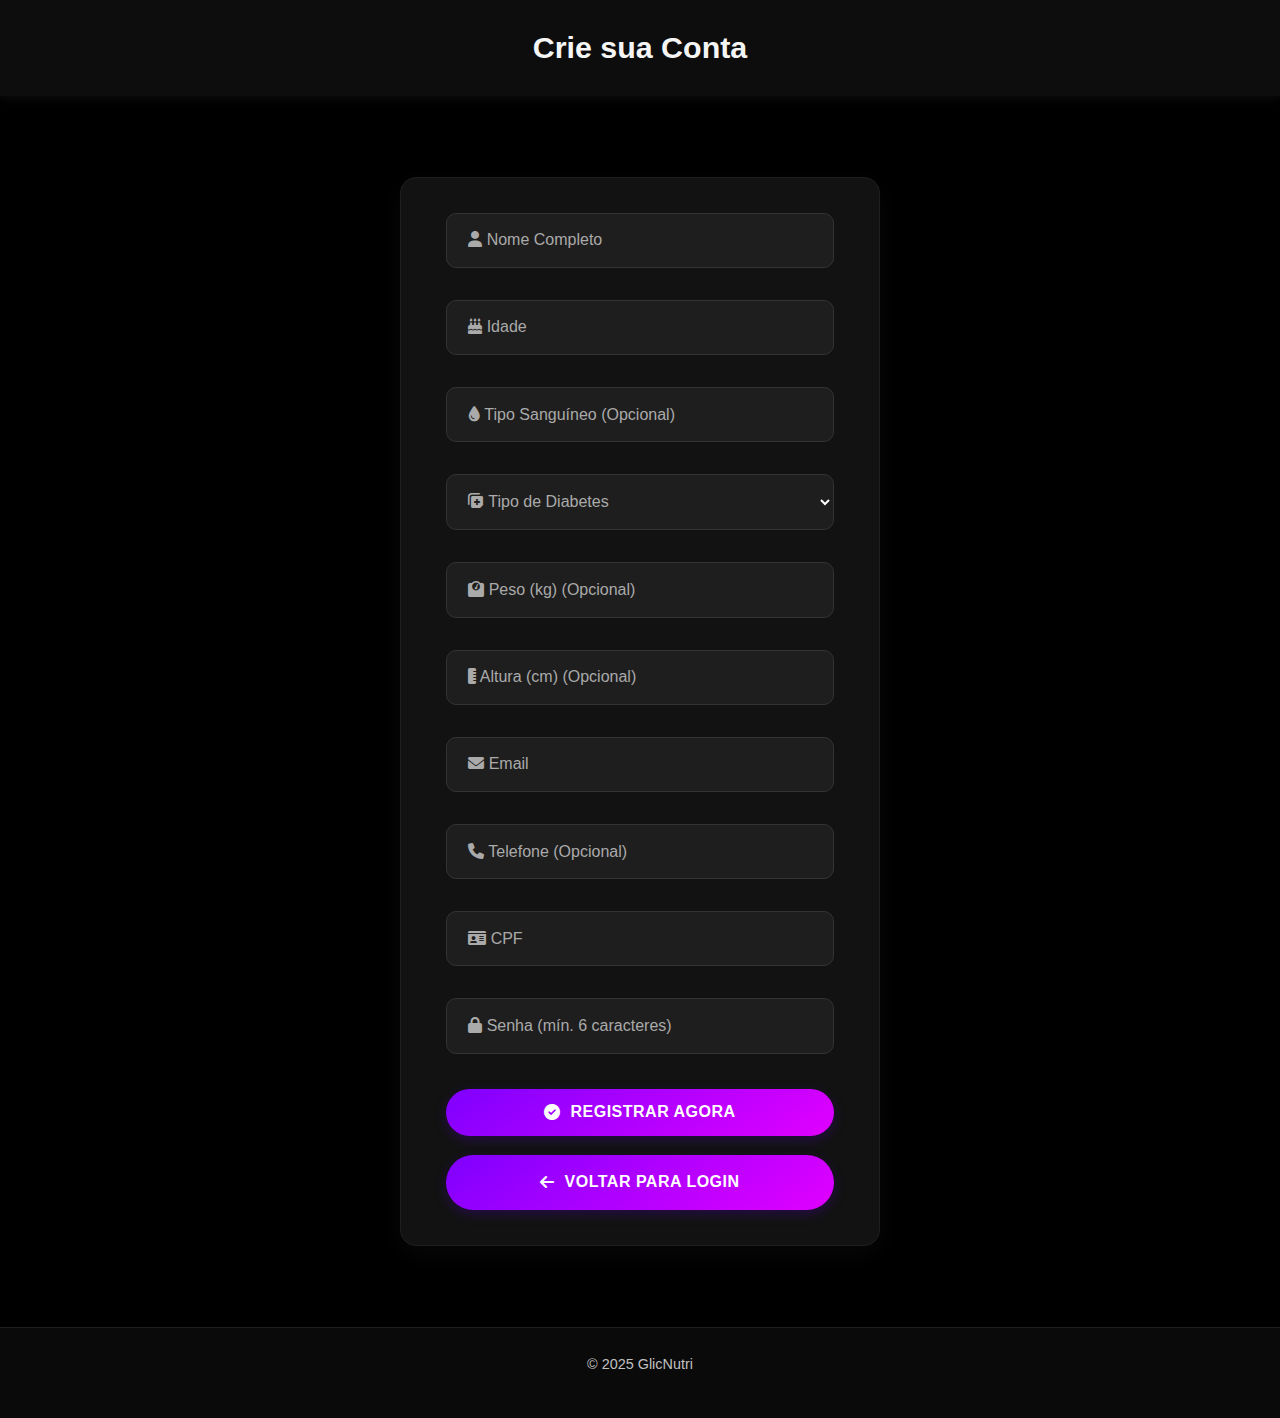
<file: index.html>
<!DOCTYPE html>
<html lang="pt-br">
<head>
  <meta charset="UTF-8" />
  <meta name="viewport" content="width=device-width, initial-scale=1.0" />
  <title>Cadastro - GlicNutri</title>
  <link rel="stylesheet" href="style.css" /> <link rel="icon" href="GlicNutri2.png" type="image/png" />
  <link rel="stylesheet" href="https://cdnjs.cloudflare.com/ajax/libs/font-awesome/6.0.0-beta3/css/all.min.css">
</head>
<body>
  <header class="simple-header">
    <h1>Crie sua Conta</h1>
  </header>

  <main>
    <form class="form-container" onsubmit="salvarCadastro(event)">
      <div class="form-field">
        <input type="text" id="nome" placeholder=" " required>
        <label for="nome"><i class="fas fa-user"></i> Nome Completo</label>
      </div>

      <div class="form-field">
        <input type="number" id="idade" placeholder=" " required min="1">
        <label for="idade"><i class="fas fa-birthday-cake"></i> Idade</label>
      </div>

      <div class="form-field">
        <input type="text" id="sangue" placeholder=" "> <label for="sangue"><i class="fas fa-tint"></i> Tipo Sanguíneo (Opcional)</label>
      </div>

      <div class="form-field">
         <select id="diabete" required>
            <option value="" disabled selected>Selecione o tipo</option>
            <option value="Tipo 1">Tipo 1</option>
            <option value="Tipo 2">Tipo 2</option>
            <option value="Gestacional">Gestacional</option>
            <option value="LADA">LADA</option>
            <option value="MODY">MODY</option>
            <option value="Não tenho">Não tenho / Outro</option>
        </select>
        <label for="diabete"><i class="fas fa-notes-medical"></i> Tipo de Diabetes</label>
      </div>

      <div class="form-field">
        <input type="number" id="peso" placeholder=" " step="0.1" min="1">
        <label for="peso"><i class="fas fa-weight"></i> Peso (kg) (Opcional)</label>
      </div>

      <div class="form-field">
        <input type="number" id="altura" placeholder=" " min="1">
        <label for="altura"><i class="fas fa-ruler-vertical"></i> Altura (cm) (Opcional)</label>
      </div>

      <div class="form-field">
        <input type="email" id="email" placeholder=" " required>
        <label for="email"><i class="fas fa-envelope"></i> Email</label>
      </div>

      <div class="form-field">
        <input type="tel" id="telefone" placeholder=" ">
        <label for="telefone"><i class="fas fa-phone"></i> Telefone (Opcional)</label>
      </div>

      <div class="form-field">
        <input type="text" id="cpf" placeholder=" " required> <label for="cpf"><i class="fas fa-id-card"></i> CPF</label>
      </div>

      <div class="form-field">
        <input type="password" id="senha" placeholder=" " required minlength="6">
        <label for="senha"><i class="fas fa-lock"></i> Senha (mín. 6 caracteres)</label>
      </div>

      <div class="form-buttons">
        <button type="submit"><i class="fas fa-check-circle"></i> Registrar agora</button>
        <a href="login.html" class="button-link btn-secondary"><i class="fas fa-arrow-left"></i> Voltar para Login</a>
      </div>
    </form>
  </main>

  <footer>
    <p>&copy; 2025 GlicNutri</p>
  </footer>

  <script>
    function salvarCadastro(e) {
      e.preventDefault();

      // Validação básica (poderia ser mais robusta)
      const nome = document.getElementById("nome").value;
      const email = document.getElementById("email").value;
      const cpf = document.getElementById("cpf").value;
      const senha = document.getElementById("senha").value;

      if (!nome || !email || !cpf || !senha) {
          alert("Por favor, preencha todos os campos obrigatórios.");
          return;
      }
      if (senha.length < 6) {
          alert("A senha deve ter no mínimo 6 caracteres.");
          return;
      }


      const usuario = {
        nome: nome,
        idade: document.getElementById("idade").value,
        sangue: document.getElementById("sangue").value,
        diabete: document.getElementById("diabete").value,
        peso: document.getElementById("peso").value,
        altura: document.getElementById("altura").value,
        email: email,
        telefone: document.getElementById("telefone").value,
        cpf: cpf, // Idealmente, CPFs devem ser armazenados com hash ou criptografados
        senha: senha, // NUNCA armazene senhas em texto plano. Use hashing (ex: bcrypt) no backend.
                      // Para localStorage, isso é apenas um exemplo e NÃO é seguro para produção.
      };

      // AVISO DE SEGURANÇA: localStorage NÃO é seguro para dados sensíveis como senhas.
      // Isto é apenas para fins de demonstração do front-end.
      // Em uma aplicação real, os dados seriam enviados para um backend seguro via HTTPS.
      localStorage.setItem("usuarioGlicNutri", JSON.stringify(usuario));
      alert("Cadastro realizado com sucesso! Você será redirecionado para o login.");
      window.location.href = "login.html";
    }
  </script>
</body>
</html>
</file>
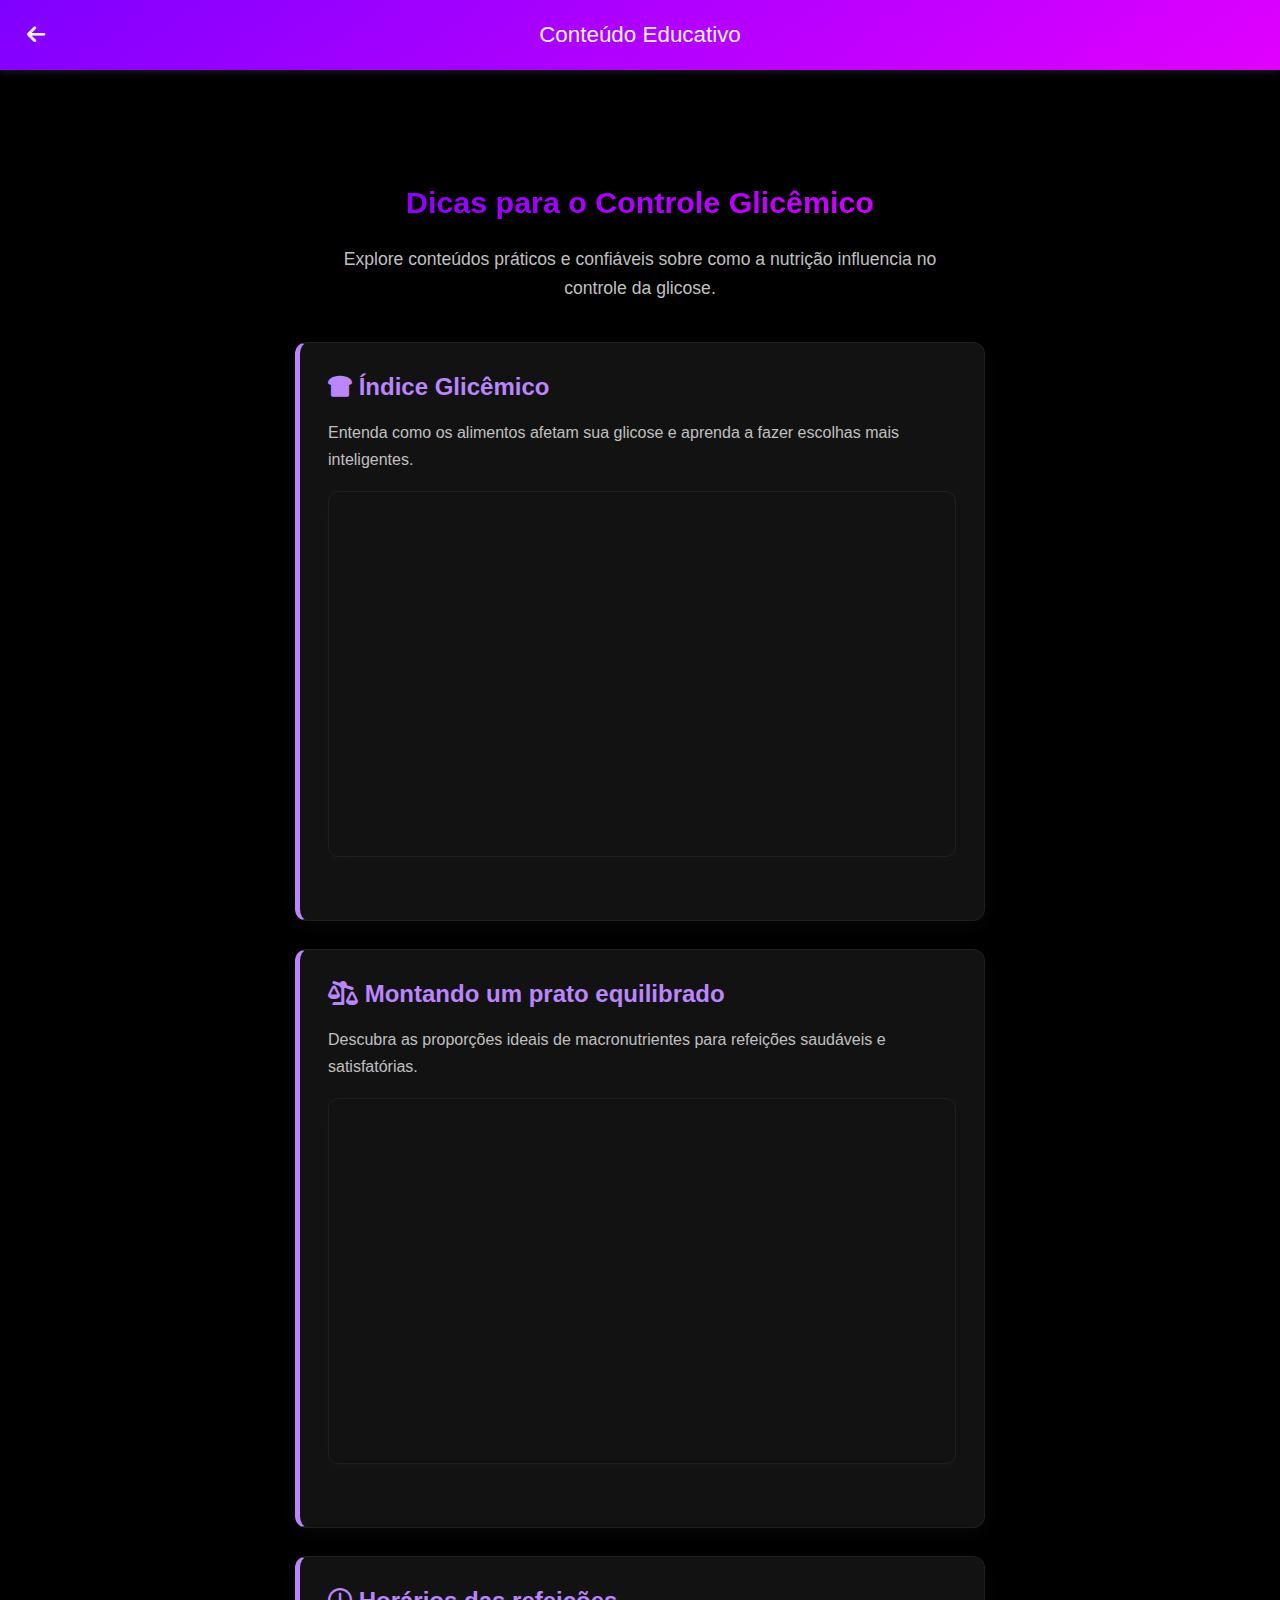
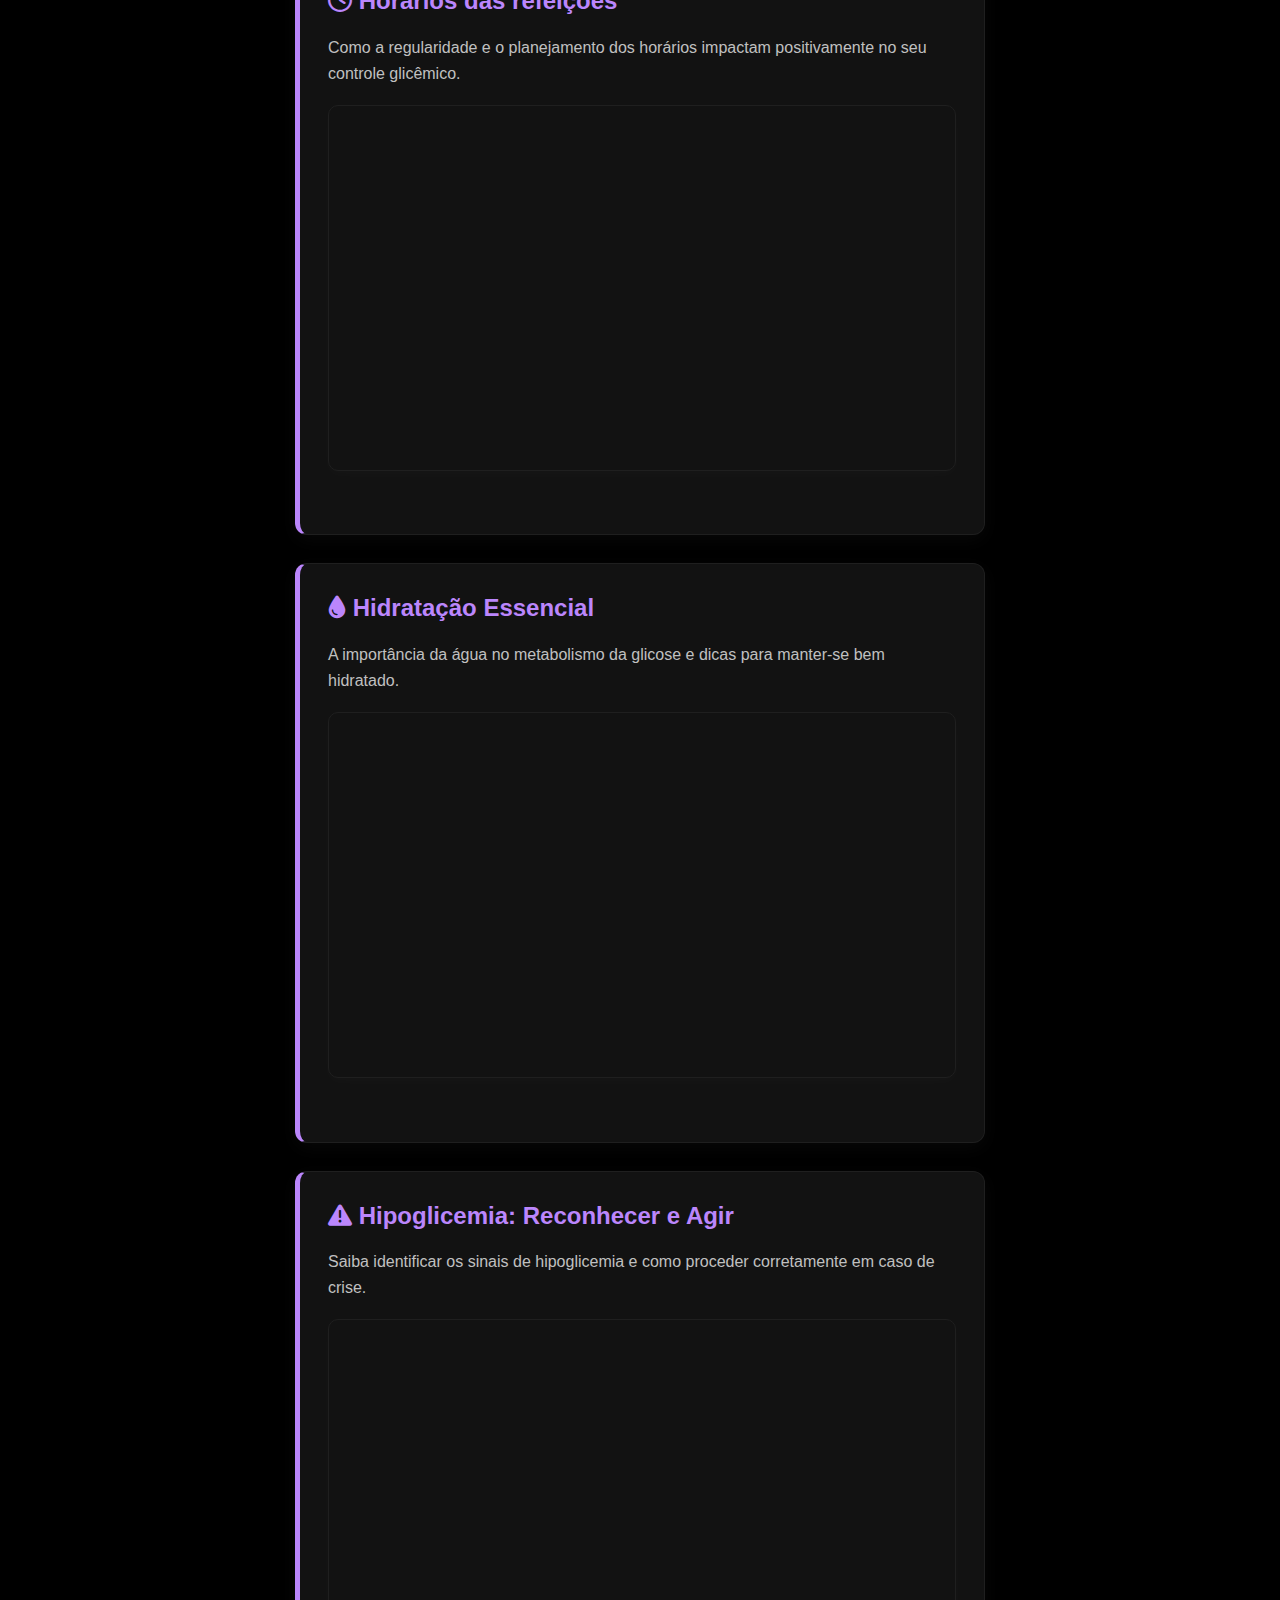
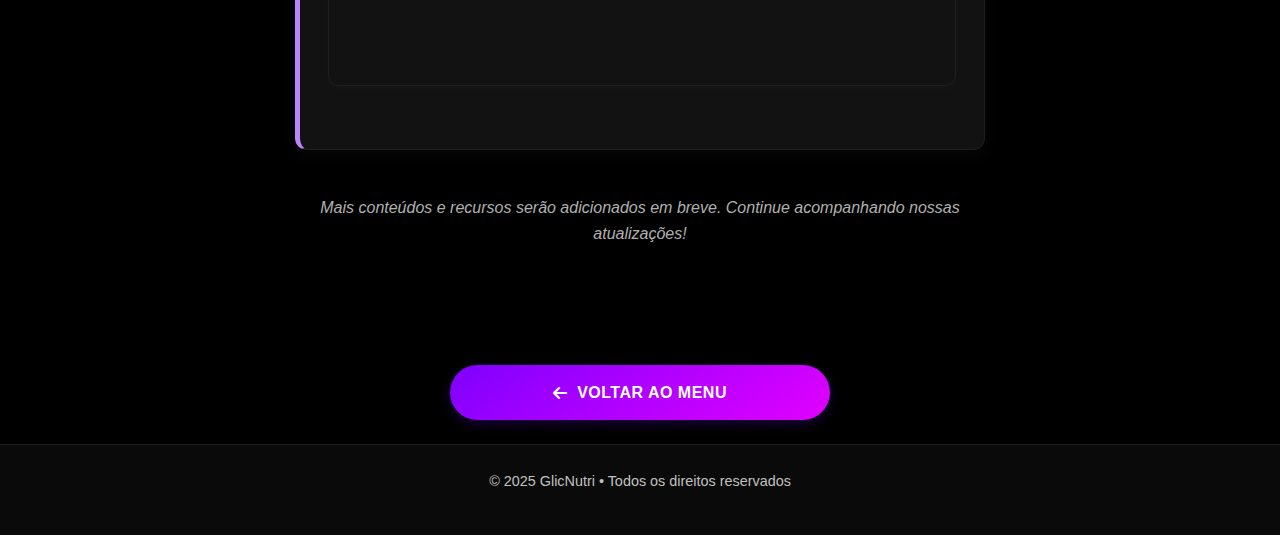
<file: ConteudoEducativo.html>
<!DOCTYPE html>
<html lang="pt-br">
<head>
  <meta charset="UTF-8" />
  <meta name="viewport" content="width=device-width, initial-scale=1.0" />
  <title>Conteúdo Educativo • GlicNutri</title>
  <link rel="stylesheet" href="style.css" /> <link rel="icon" href="GlicNutri2.png" type="image/png" />
  <link rel="stylesheet" href="https://cdnjs.cloudflare.com/ajax/libs/font-awesome/6.0.0-beta3/css/all.min.css">
</head>
<body>
  <header class="header-voltar">
    <a href="glicnutri.html" class="btn-voltar-header" title="Voltar">
      <i class="fas fa-arrow-left"></i>
    </a>
    <h1 class="header-title">Conteúdo Educativo</h1>
  </header>
   
  <main>
   <div class="educativo-videos">
    <section class="educativo-container">
      <div class="welcome-section"><h2>Dicas para o Controle Glicêmico</h2></div>
      <p class="educativo-intro">Explore conteúdos práticos e confiáveis sobre como a nutrição influencia no controle da glicose.</p>

      <div class="educativo-card card"> <h3><i class="fas fa-bread-slice"></i> Índice Glicêmico</h3>
        <p>Entenda como os alimentos afetam sua glicose e aprenda a fazer escolhas mais inteligentes.</p>
		<div class="video-box">
      <iframe src="https://www.youtube.com/embed/n5fMvA3LpOk" allowfullscreen></iframe>
    </div>
      </div>

      <div class="educativo-card card">
        <h3><i class="fas fa-balance-scale-right"></i> Montando um prato equilibrado</h3>
        <p>Descubra as proporções ideais de macronutrientes para refeições saudáveis e satisfatórias.</p>
		<div class="video-box">
      
      <iframe src="https://www.youtube.com/embed/O9xXq6tddms" allowfullscreen></iframe>
    </div>
      </div>

      <div class="educativo-card card">
        <h3><i class="far fa-clock"></i> Horários das refeições</h3>
        <p>Como a regularidade e o planejamento dos horários impactam positivamente no seu controle glicêmico.</p>
		
    <div class="video-box">
     
      <iframe src="https://www.youtube.com/embed/cKiII821owk" allowfullscreen></iframe>
    </div>

      </div>

      <div class="educativo-card card">
        <h3><i class="fas fa-tint"></i> Hidratação Essencial</h3>
        <p>A importância da água no metabolismo da glicose e dicas para manter-se bem hidratado.</p>
		 <div class="video-box">

      <iframe src="https://www.youtube.com/embed/zvpJk4PYRZU" allowfullscreen></iframe>
    </div>

      </div>

      <div class="educativo-card card">
        <h3><i class="fas fa-exclamation-triangle"></i> Hipoglicemia: Reconhecer e Agir</h3>
        <p>Saiba identificar os sinais de hipoglicemia e como proceder corretamente em caso de crise.</p>
		<div class="video-box">

      <iframe src="https://www.youtube.com/embed/CjEMN2v6DTM" allowfullscreen></iframe>
    </div>
      </div>

      <p class="educativo-mais">Mais conteúdos e recursos serão adicionados em breve. Continue acompanhando nossas atualizações!</p>
 
    
  </div>
    </section>
  </main>

  <div class="nav-buttons-vertical">
    <a href="glicnutri.html" class="button-link"><i class="fas fa-arrow-left"></i> Voltar ao Menu</a>
  </div>

  <footer>
     <p>&copy; 2025 GlicNutri • Todos os direitos reservados</p>
  </footer>
</body>
</html>
</file>
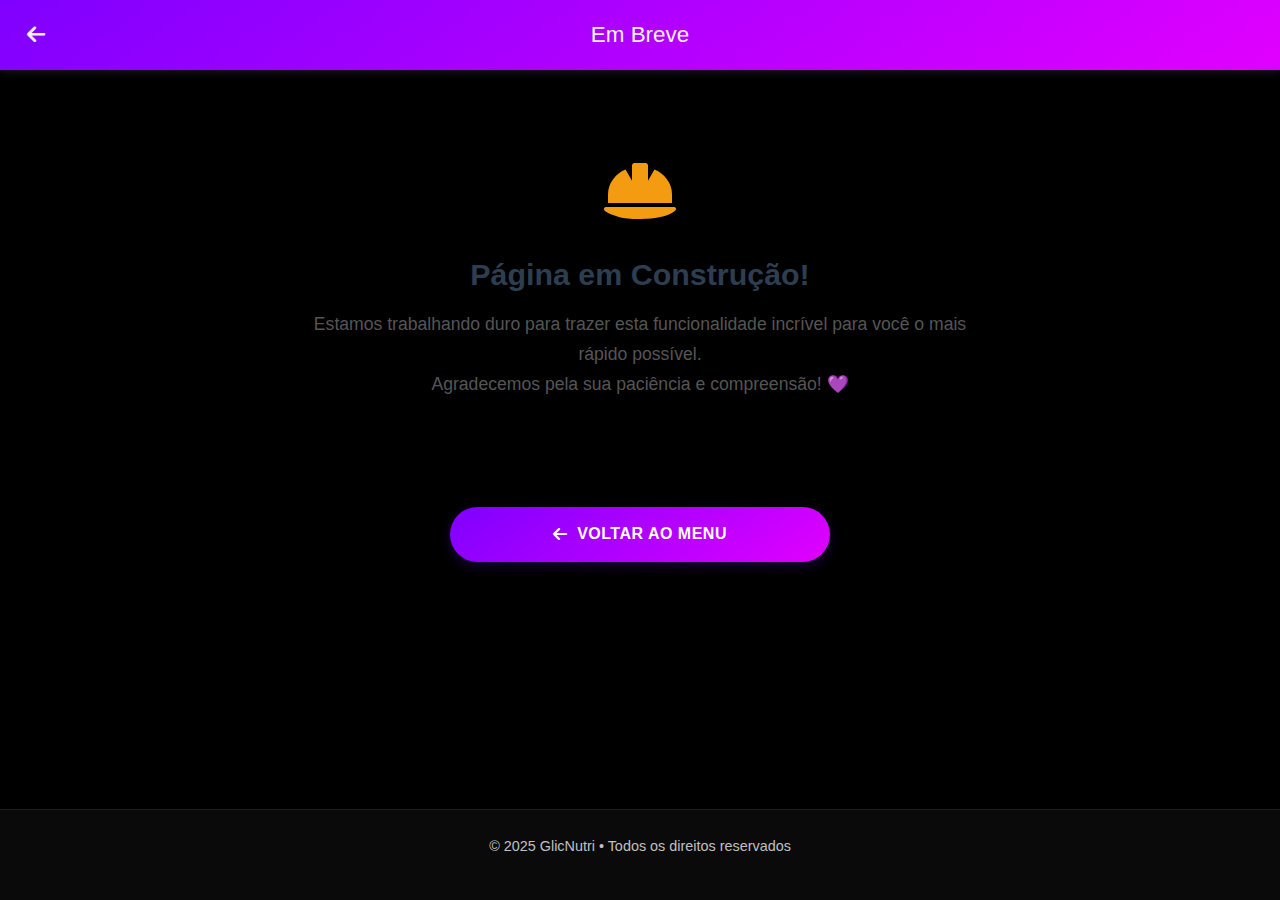
<file: Libre.html>
<!DOCTYPE html>
<html lang="pt-br">
<head>
  <meta charset="UTF-8" />
  <meta name="viewport" content="width=device-width, initial-scale=1.0" />
  <title>Em Construção - GlicNutri</title>
  <link rel="icon" href="GlicNutri2.png" type="image/png" />
  <link rel="stylesheet" href="style.css" /> <link rel="stylesheet" href="https://cdnjs.cloudflare.com/ajax/libs/font-awesome/6.0.0-beta3/css/all.min.css">
  <style>
    /* Estilos específicos para esta página, se houver muito poucos */
    .construction-container {
        text-align: center;
        padding: 3em 1em;
    }
    .construction-container i {
        font-size: 4rem;
        color: #f39c12; /* Laranja para "em construção" */
        margin-bottom: 0.5em;
    }
    .construction-container h2 {
        color: #2c3e50;
        margin-bottom: 0.5em;
    }
    .construction-container p {
        font-size: 1.1rem;
        color: #555;
        line-height: 1.7;
    }
  </style>
</head>
<body>
  <header class="header-voltar">
    <a href="glicnutri.html" class="btn-voltar-header" title="Voltar">
      <i class="fas fa-arrow-left"></i>
    </a>
    <h1 class="header-title">Em Breve</h1>
  </header>

  <main>
    <div class="construction-container">
        <i class="fas fa-hard-hat"></i>
        <h2>Página em Construção!</h2>
        <p>
        Estamos trabalhando duro para trazer esta funcionalidade incrível para você o mais rápido possível.<br />
        Agradecemos pela sua paciência e compreensão! 💜
        </p>
    </div>

    <div class="nav-buttons-vertical">
      <a href="glicnutri.html" class="button-link"><i class="fas fa-arrow-left"></i> Voltar ao Menu</a>
    </div>
  </main>

  <footer>
     <p>&copy; 2025 GlicNutri • Todos os direitos reservados</p>
  </footer>
</body>
</html>
</file>
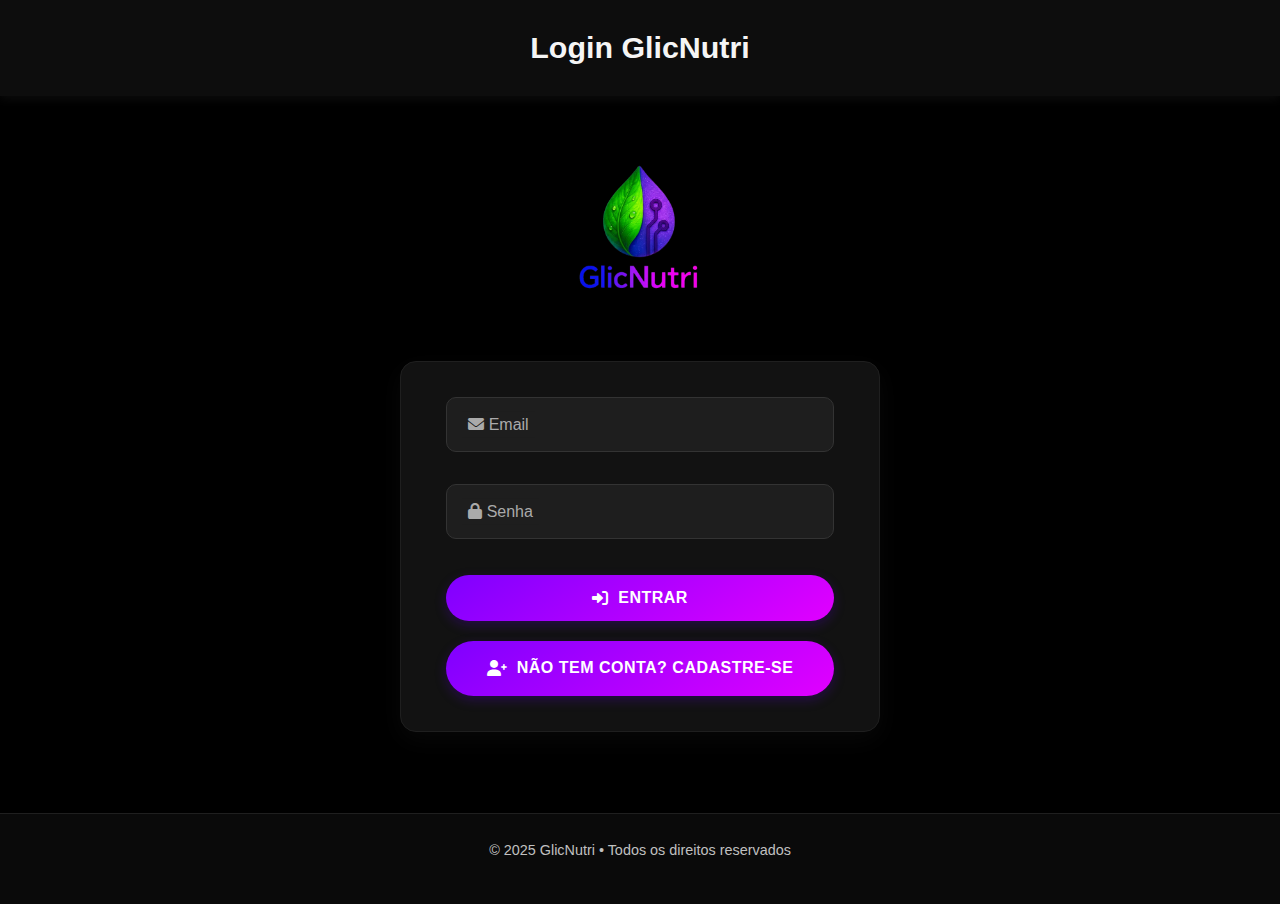
<file: login.html>
<!DOCTYPE html>
<html lang="pt-br">
<head>
  <meta charset="UTF-8" />
  <meta name="viewport" content="width=device-width, initial-scale=1.0" />
  <link rel="icon" href="GlicNutri2.png" type="image/png" />
  <title>Login - GlicNutri</title>
  <link rel="stylesheet" href="style.css" /> <link rel="stylesheet" href="https://cdnjs.cloudflare.com/ajax/libs/font-awesome/6.0.0-beta3/css/all.min.css">
</head>
<body>
  <header class="simple-header">
    <h1>Login GlicNutri</h1>
  </header>

  <main>
    <div class="logo-container" style="margin-top:1em; margin-bottom: 0.5em;">
        <img src="GlicNutri2.png" alt="Logo GlicNutri" class="logo" />
    </div>
    <form class="form-container" onsubmit="fazerLogin(event)">
        <div class="form-field">
            <input type="email" id="email" placeholder=" " required>
            <label for="email"><i class="fas fa-envelope"></i> Email</label>
        </div>

        <div class="form-field">
            <input type="password" id="senha" placeholder=" " required>
            <label for="senha"><i class="fas fa-lock"></i> Senha</label>
        </div>

        <div class="form-buttons">
            <button type="submit"><i class="fas fa-sign-in-alt"></i> Entrar</button>
            <a href="cadastro.html" class="button-link btn-secondary"><i class="fas fa-user-plus"></i> Não tem conta? Cadastre-se</a>
        </div>
    </form>
  </main>

  <footer>
    <p>&copy; 2025 GlicNutri • Todos os direitos reservados</p>
  </footer>

  <script>
    function fazerLogin(e) {
      e.preventDefault();
      const email = document.getElementById("email").value;
      const senha = document.getElementById("senha").value;
      const usuario = JSON.parse(localStorage.getItem("usuarioGlicNutri"));

      if (usuario && usuario.email === email && usuario.senha === senha) {
        sessionStorage.setItem("usuarioLogado", "true");
        // Opcional: Salvar nome do usuário para personalizar a tela principal
        sessionStorage.setItem("nomeUsuarioLogado", usuario.nome);
        window.location.href = "glicnutri.html";
      } else {
        alert("Email ou senha inválidos.");
      }
    }
  </script>
</body>
</html>
</file>
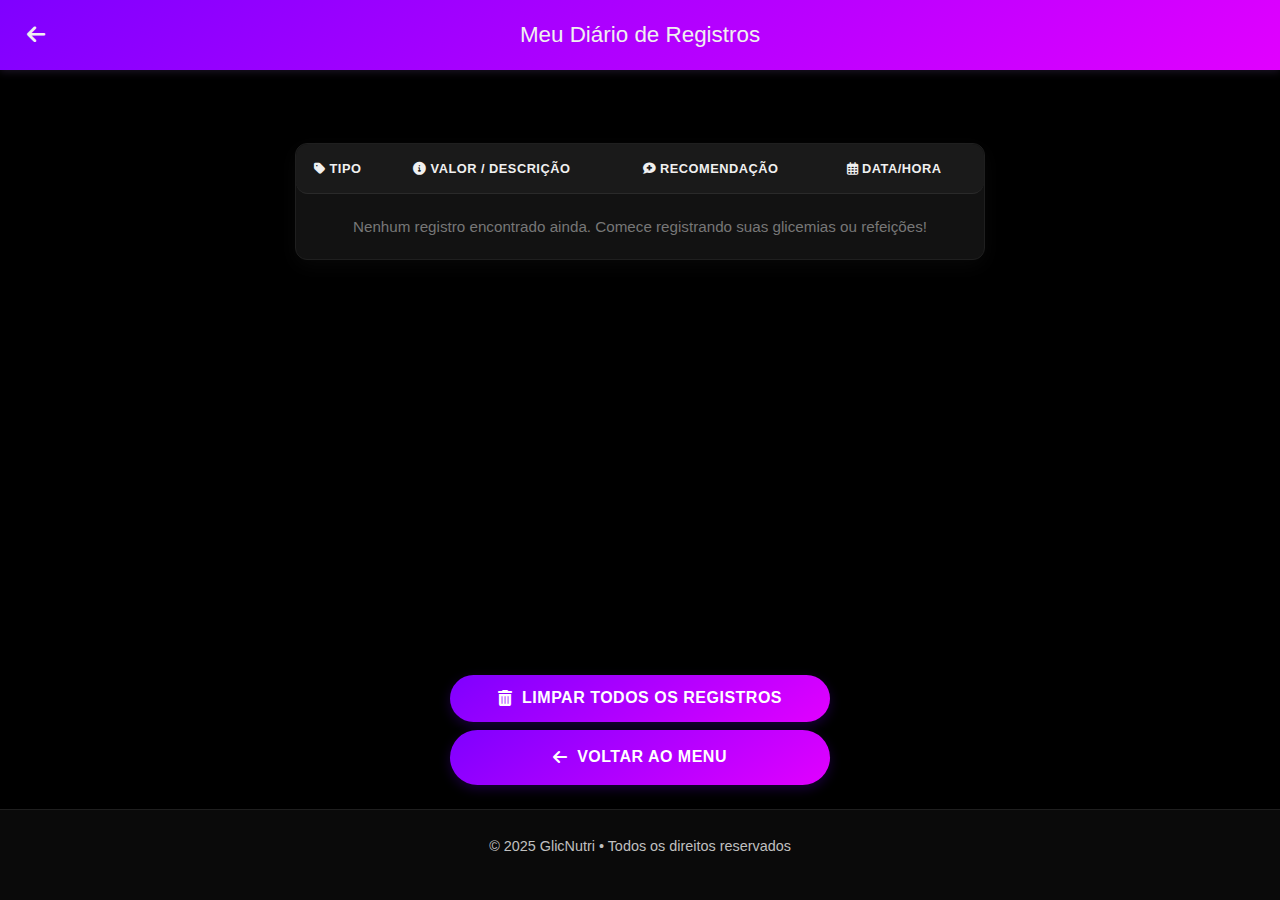
<file: MeuDiario.html>
<!DOCTYPE html>
<html lang="pt-br">
<head>
  <meta charset="UTF-8" />
  <meta name="viewport" content="width=device-width, initial-scale=1.0" />
  <title>Meu Diário - GlicNutri</title>
  <link rel="stylesheet" href="style.css"> <link rel="icon" href="GlicNutri2.png" type="image/png" />
  <link rel="stylesheet" href="https://cdnjs.cloudflare.com/ajax/libs/font-awesome/6.0.0-beta3/css/all.min.css">
  <script>
    // Dark mode toggle (se mantido)
    document.addEventListener("DOMContentLoaded", () => {
      const darkMode = localStorage.getItem("darkMode") === "true";
      document.body.classList.toggle("dark", darkMode);
    });
  </script>
</head>
<body>
  <header class="header-voltar">
    <a href="index.html" class="btn-voltar-header" title="Voltar">
      <i class="fas fa-arrow-left"></i>
    </a>
    <h1 class="header-title">Meu Diário de Registros</h1>
  </header>

  <main>
    <div class="table-container">
      <table id="tabelaDiario" class="modern-table">
        <thead>
          <tr>
            <th><i class="fas fa-tag"></i> Tipo</th>
            <th><i class="fas fa-info-circle"></i> Valor / Descrição</th>
            <th><i class="fas fa-comment-medical"></i> Recomendação</th>
            <th><i class="far fa-calendar-alt"></i> Data/Hora</th>
          </tr>
        </thead>
        <tbody>
          </tbody>
      </table>
    </div>
  </main>

  <div class="nav-buttons-vertical" style="gap: 0.5em;"> <button onclick="limparDados()" class="btn-secondary" style="background-color: #e74c3c;"><i class="fas fa-trash-alt"></i> Limpar Todos os Registros</button>
    <a href="index.html" class="button-link"><i class="fas fa-arrow-left"></i> Voltar ao Menu</a>
  </div>

  <footer>
     <p>&copy; 2025 GlicNutri • Todos os direitos reservados</p>
  </footer>

  <script>
    document.addEventListener("DOMContentLoaded", () => {
        const glicemias = JSON.parse(localStorage.getItem('glicemias')) || [];
        const refeicoes = JSON.parse(localStorage.getItem('refeicoes')) || [];

        const todosRegistros = [
        ...glicemias.map(item => ({
            tipo: `<span class="tag-glicemia">${item.tipo}</span>`, // Adicionando classes para estilo futuro
            valor: item.valor + ' mg/dL',
            recomendacao: item.recomendacao || '-', // Garantir que haja um valor
            data: new Date(item.data).toLocaleString('pt-BR', { day: '2-digit', month: '2-digit', year: 'numeric', hour: '2-digit', minute: '2-digit' })
        })),
        ...refeicoes.map(item => ({
            tipo: '<span class="tag-refeicao">Refeição</span>',
            valor: item.descricao,
            recomendacao: '-',
            data: new Date(item.data).toLocaleString('pt-BR', { day: '2-digit', month: '2-digit', year: 'numeric', hour: '2-digit', minute: '2-digit' })
        }))
        ];

        todosRegistros.sort((a, b) => new Date(b.dataOrig) - new Date(a.dataOrig) || new Date(converterDataParaISO(b.data)) - new Date(converterDataParaISO(a.data)) );
        // Necessário para ordenar corretamente datas no formato DD/MM/AAAA HH:MM:SS

        const tbody = document.querySelector('#tabelaDiario tbody');
        tbody.innerHTML = ''; // Limpar antes de adicionar

        if (todosRegistros.length === 0) {
            const tr = document.createElement('tr');
            tr.innerHTML = `<td colspan="4" style="text-align:center; padding: 20px; color: #777;">Nenhum registro encontrado ainda. Comece registrando suas glicemias ou refeições!</td>`;
            tbody.appendChild(tr);
        } else {
            todosRegistros.forEach(reg => {
                const tr = document.createElement('tr');
                tr.innerHTML = `
                    <td>${reg.tipo}</td>
                    <td>${reg.valor}</td>
                    <td>${reg.recomendacao}</td>
                    <td>${reg.data}</td>
                `;
                tbody.appendChild(tr);
            });
        }
    });

    function converterDataParaISO(dataStringPtBr) {
        // Converte "DD/MM/AAAA, HH:MM:SS" para "AAAA-MM-DDTHH:MM:SS" para ordenação
        const partes = dataStringPtBr.match(/(\d{2})\/(\d{2})\/(\d{4}), (\d{2}):(\d{2}):(\d{2})/);
        if (partes) {
            return `${partes[3]}-${partes[2]}-${partes[1]}T${partes[4]}:${partes[5]}:${partes[6]}`;
        }
        return dataStringPtBr; // Retorna original se o formato não corresponder
    }


    function limparDados() {
      if (confirm('ATENÇÃO!\nDeseja realmente apagar TODOS os seus registros do diário?\nEsta ação não poderá ser desfeita.')) {
        localStorage.removeItem('glicemias');
        localStorage.removeItem('refeicoes');
        // Força recarregamento para atualizar a tabela
        const tbody = document.querySelector('#tabelaDiario tbody');
        tbody.innerHTML = `<td colspan="4" style="text-align:center; padding: 20px; color: #777;">Registros limpos.</td>`;
        alert("Todos os registros foram apagados.");
        // Poderia recarregar a página: location.reload();
      }
    }
  </script>
</body>
</html>
</file>
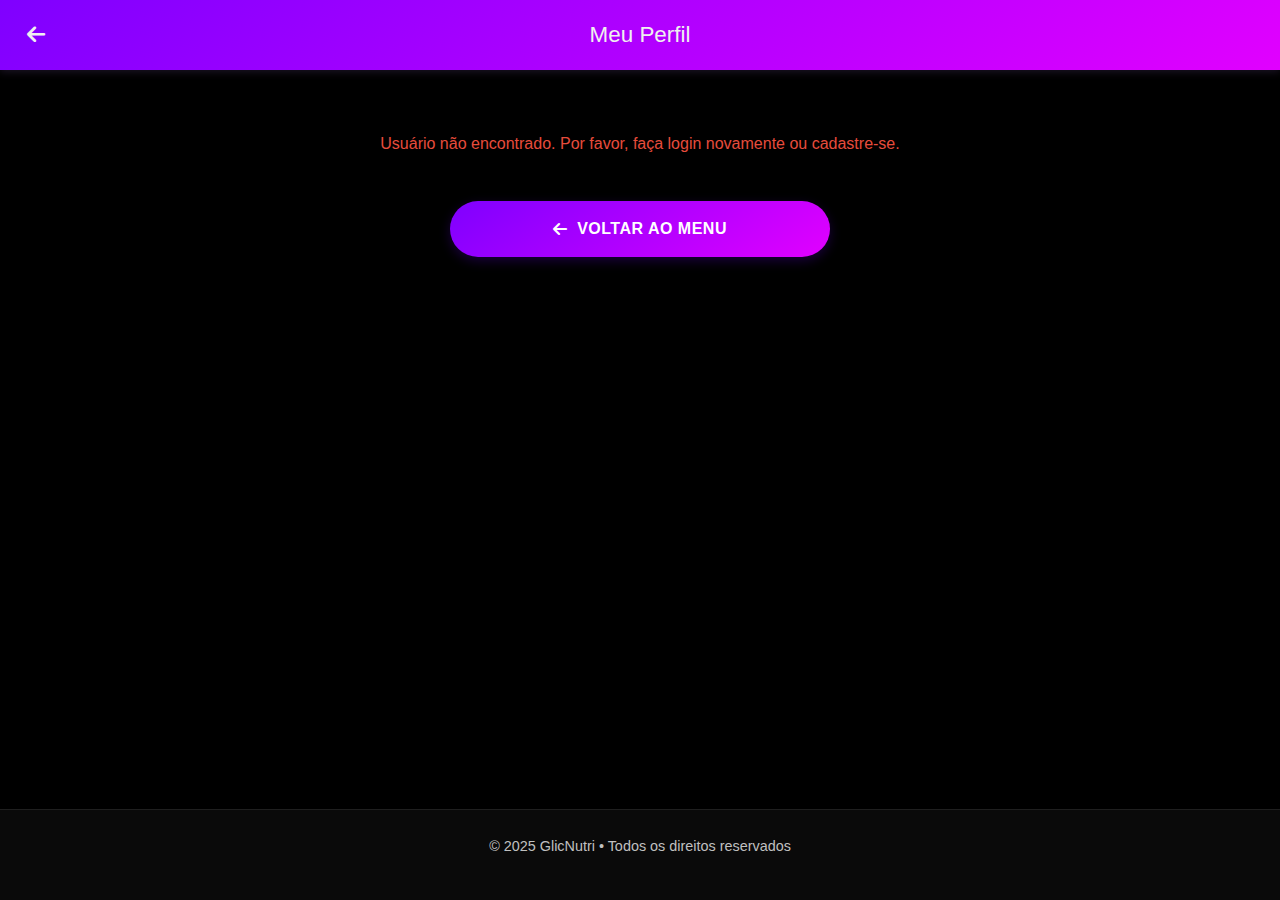
<file: MeuPerfil.html>
<!DOCTYPE html>
<html lang="pt-br">
<head>
  <meta charset="UTF-8" />
  <meta name="viewport" content="width=device-width, initial-scale=1.0" />
  <title>Meu Perfil - GlicNutri</title>
  <link rel="stylesheet" href="style.css" /> <link rel="icon" href="GlicNutri2.png" type="image/png" />
  <link rel="stylesheet" href="https://cdnjs.cloudflare.com/ajax/libs/font-awesome/6.0.0-beta3/css/all.min.css">
  
  <script>
    // Dark mode toggle (se mantido)
    document.addEventListener("DOMContentLoaded", () => {
      const darkMode = localStorage.getItem("darkMode") === "true";
      document.body.classList.toggle("dark", darkMode);

      const usuario = JSON.parse(localStorage.getItem("usuarioGlicNutri"));
      const container = document.getElementById("perfil-data-container"); // Mudado o ID do container

      if (!container) return; // Se o container não existir, não faz nada

      if (!usuario) {
        container.innerHTML = "<p style='text-align:center; color: #e74c3c; padding: 20px;'>Usuário não encontrado. Por favor, faça login novamente ou cadastre-se.</p>";
        return;
      }

      // Usar as classes CSS globais para o perfil
      container.innerHTML = `
        <div class="perfil-container-card"> <div class="perfil-header">
            <div class="perfil-inicial">${usuario.nome ? usuario.nome.charAt(0).toUpperCase() : '?'}</div>
            <h2>${usuario.nome || 'Usuário'}</h2>
            </div>
            <div class="perfil-dados">
            ${usuario.idade ? `<div class="perfil-item"><span><i class="fas fa-birthday-cake"></i> Idade:</span> <span>${usuario.idade} anos</span></div>` : ''}
            ${usuario.sangue ? `<div class="perfil-item"><span><i class="fas fa-tint"></i> Tipo Sanguíneo:</span> <span>${usuario.sangue}</span></div>` : ''}
            ${usuario.diabete ? `<div class="perfil-item"><span><i class="fas fa-notes-medical"></i> Tipo de Diabetes:</span> <span>${usuario.diabete}</span></div>` : ''}
            ${usuario.peso ? `<div class="perfil-item"><span><i class="fas fa-weight"></i> Peso:</span> <span>${usuario.peso} kg</span></div>` : ''}
            ${usuario.altura ? `<div class="perfil-item"><span><i class="fas fa-ruler-vertical"></i> Altura:</span> <span>${usuario.altura} cm</span></div>` : ''}
            <div class="perfil-item"><span><i class="fas fa-envelope"></i> Email:</span> <span>${usuario.email}</span></div>
            ${usuario.telefone ? `<div class="perfil-item"><span><i class="fas fa-phone"></i> Telefone:</span> <span>${usuario.telefone}</span></div>` : ''}
            <div class="perfil-item"><span><i class="fas fa-id-card"></i> CPF:</span> <span>${usuario.cpf ? usuario.cpf.substring(0,3) + '.***.***-**' : 'Não informado'}</span></div>
            </div>
        </div>
        `;
        // CPF é mascarado para exibição por segurança básica (não substitui segurança real)
    });
  </script>
</head>
<body>
  <header class="header-voltar">
    <a href="index.html" class="btn-voltar-header" title="Voltar">
      <i class="fas fa-arrow-left"></i>
    </a>
    <h1 class="header-title">Meu Perfil</h1>
  </header>

  <main>
    <div id="perfil-data-container">
        <p style="text-align:center; padding:20px; color: #777;">Carregando dados do perfil...</p>
    </div>

    <div class="nav-buttons-vertical" style="margin-top: 1.5em;">
      <a href="index.html" class="button-link"><i class="fas fa-arrow-left"></i> Voltar ao Menu</a>
    </div>
  </main>

  <footer>
     <p>&copy; 2025 GlicNutri • Todos os direitos reservados</p>
  </footer>
</body>
</html>
</file>
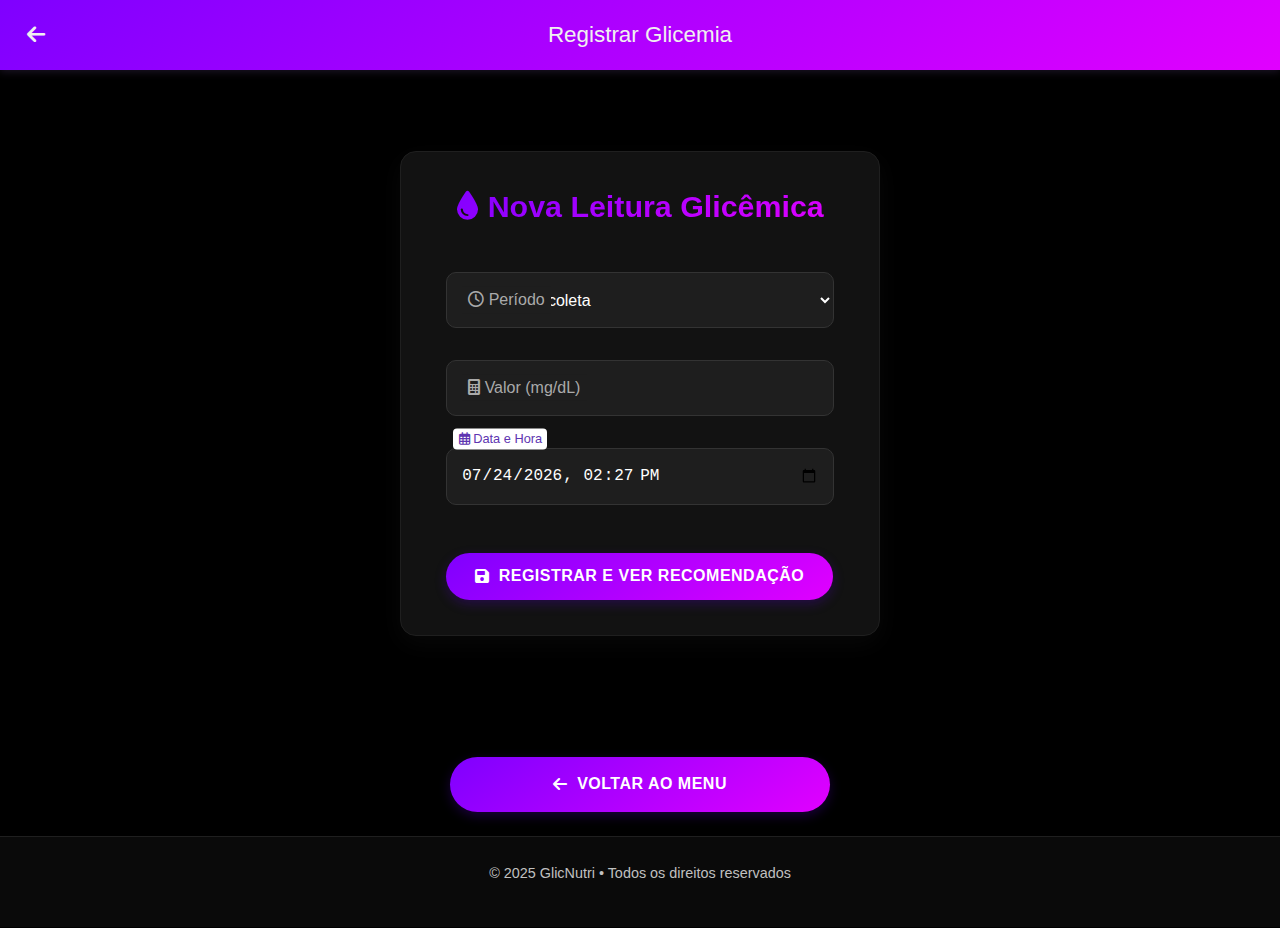
<file: RegistrarGlicose.html>
<!DOCTYPE html>
<html lang="pt-br">
<head>
  <meta charset="UTF-8" />
  <meta name="viewport" content="width=device-width, initial-scale=1.0" />
  <title>Registrar Glicemia - GlicNutri</title>
  <link rel="stylesheet" href="style.css" /> <link rel="icon" href="GlicNutri2.png" type="image/png" />
  <link rel="stylesheet" href="https://cdnjs.cloudflare.com/ajax/libs/font-awesome/6.0.0-beta3/css/all.min.css">
</head>
<body>
  <header class="header-voltar">
    <a href="glicnutri.html" class="btn-voltar-header" title="Voltar">
      <i class="fas fa-arrow-left"></i>
    </a>
    <h1 class="header-title">Registrar Glicemia</h1>
  </header>

  <main id="conteudo-registrar-glicose">
    </main>

  <div class="nav-buttons-vertical">
    <a href="glicnutri.html" class="button-link"><i class="fas fa-arrow-left"></i> Voltar ao Menu</a>
  </div>

  <footer>
     <p>&copy; 2025 GlicNutri • Todos os direitos reservados</p>
  </footer>

  <script>
    function carregarPaginaRegistroGlicose() {
      const main = document.getElementById('conteudo-registrar-glicose');
      if (!main) return;

      main.innerHTML = `
        <form class="form-container" onsubmit="event.preventDefault(); gerarRecomendacao();">
          <h2><i class="fas fa-tint" style="color: #e74c3c;"></i> Nova Leitura Glicêmica</h2>
          <div class="form-field">
            <select id="tipoGlicemia" required>
              <option value="" disabled selected>Período da coleta</option>
			  <option value="Jejum">Jejum</option>
              <option value="Antes da Refeição">Antes da Refeição</option>
              <option value="Depois da Refeição">Depois da Refeição (Pós-prandial)</option>
              <option value="Aleatório">Aleatório / A Qualquer Hora</option>
            </select>
             <label for="tipoGlicemia"><i class="far fa-clock"></i> Período</label>
          </div>

          <div class="form-field">
            <input type="number" id="valorGlicemia" placeholder=" " required min="10" max="600" />
            <label for="valorGlicemia"><i class="fas fa-calculator"></i> Valor (mg/dL)</label>
          </div>
          
          <div class="form-field">
            <input type="datetime-local" id="dataHoraGlicemia" required />
            <label for="dataHoraGlicemia" style="top: -0.7em; left: 0.6em; font-size: 0.8em; color: #5e35b1; background-color: #fff; padding: 0 0.4em; border-radius: 4px;"><i class="far fa-calendar-alt"></i> Data e Hora</label>
          </div>


          <button type="submit" style="margin-top: 1em;"><i class="fas fa-save"></i> Registrar e Ver Recomendação</button>
          <div id="recomendacaoUnica" class="resultado-feedback" style="margin-top:1.5em; display:none;"></div>
        </form>
      `;
      // Pré-definir data e hora atuais para o campo datetime-local
      const now = new Date();
      now.setMinutes(now.getMinutes() - now.getTimezoneOffset()); // Ajuste para o fuso horário local
      document.getElementById('dataHoraGlicemia').value = now.toISOString().slice(0,16);
    }

    function gerarRecomendacao() {
      const tipo = document.getElementById('tipoGlicemia').value;
      const valor = parseFloat(document.getElementById('valorGlicemia').value);
      const dataHoraInput = document.getElementById('dataHoraGlicemia').value;
      const resposta = document.getElementById('recomendacaoUnica');

      resposta.style.display = 'none'; // Esconde a mensagem anterior
      resposta.classList.remove('error');


      if (!tipo) {
        resposta.textContent = 'Selecione o período da coleta.';
        resposta.classList.add('error');
        resposta.style.display = 'block';
        return;
      }

      if (isNaN(valor) || valor < 10 || valor > 600) {
        resposta.textContent = 'Digite um valor de glicemia válido (entre 10 e 600 mg/dL).';
        resposta.classList.add('error');
        resposta.style.display = 'block';
        return;
      }
      if (!dataHoraInput) {
        resposta.textContent = 'Selecione a data e hora da medição.';
        resposta.classList.add('error');
        resposta.style.display = 'block';
        return;
      }


      let texto = '';
      let statusClass = ''; // Para estilizar a mensagem de forma diferente

      // Valores de referência podem variar. Estes são exemplos gerais.
      if (valor < 70) {
        texto = 'Glicemia BAIXA! 📉 Consuma carboidrato de rápida absorção (ex: 15g de açúcar, mel ou suco). Monitore e, se não melhorar, procure ajuda médica.';
        statusClass = 'error'; // Usar classe de erro para hipoglicemia
      } else if (tipo === "Jejum" && valor > 99 && valor <= 125) {
        texto = 'Glicemia de jejum ALTERADA. 🤔 Recomenda-se acompanhamento médico para avaliação.';
      } else if (tipo === "Jejum" && valor > 125) {
        texto = 'Glicemia de jejum ALTA! 📈 Consulte seu médico. Mantenha a hidratação.';
      } else if (tipo === "Depois da Refeição" && valor > 180) { // Geralmente 2h após
        texto = 'Glicemia pós-refeição ALTA! 📈 Hidrate-se e considere uma caminhada leve, se possível. Verifique seu plano alimentar.';
      } else if (valor > 180) { // Para outros casos "Aleatório" ou "Antes da Refeição"
         texto = 'Glicemia ALTA! 📈 Hidrate-se, caminhe e evite carboidratos simples. Consulte seu médico se persistir.';
      }
      else {
        texto = 'Glicemia ESTÁVEL. ✅ Continue com seu plano alimentar e hábitos saudáveis!';
      }

      resposta.textContent = texto;
      if (statusClass) {
          resposta.classList.add(statusClass);
      }
      resposta.style.display = 'block';


      const registro = {
        tipo: tipo,
        valor: valor,
        recomendacao: texto,
        data: new Date(dataHoraInput).toISOString() // Salvar em formato ISO para melhor ordenação/processamento
      };

      const registros = JSON.parse(localStorage.getItem('glicemias')) || [];
      registros.push(registro);
      localStorage.setItem('glicemias', JSON.stringify(registros));

      // Limpar campos após registro bem-sucedido (opcional)
      // document.getElementById('valorGlicemia').value = '';
      // document.getElementById('tipoGlicemia').value = '';
    }

    window.onload = carregarPaginaRegistroGlicose;
  </script>
</body>
</html>
</file>
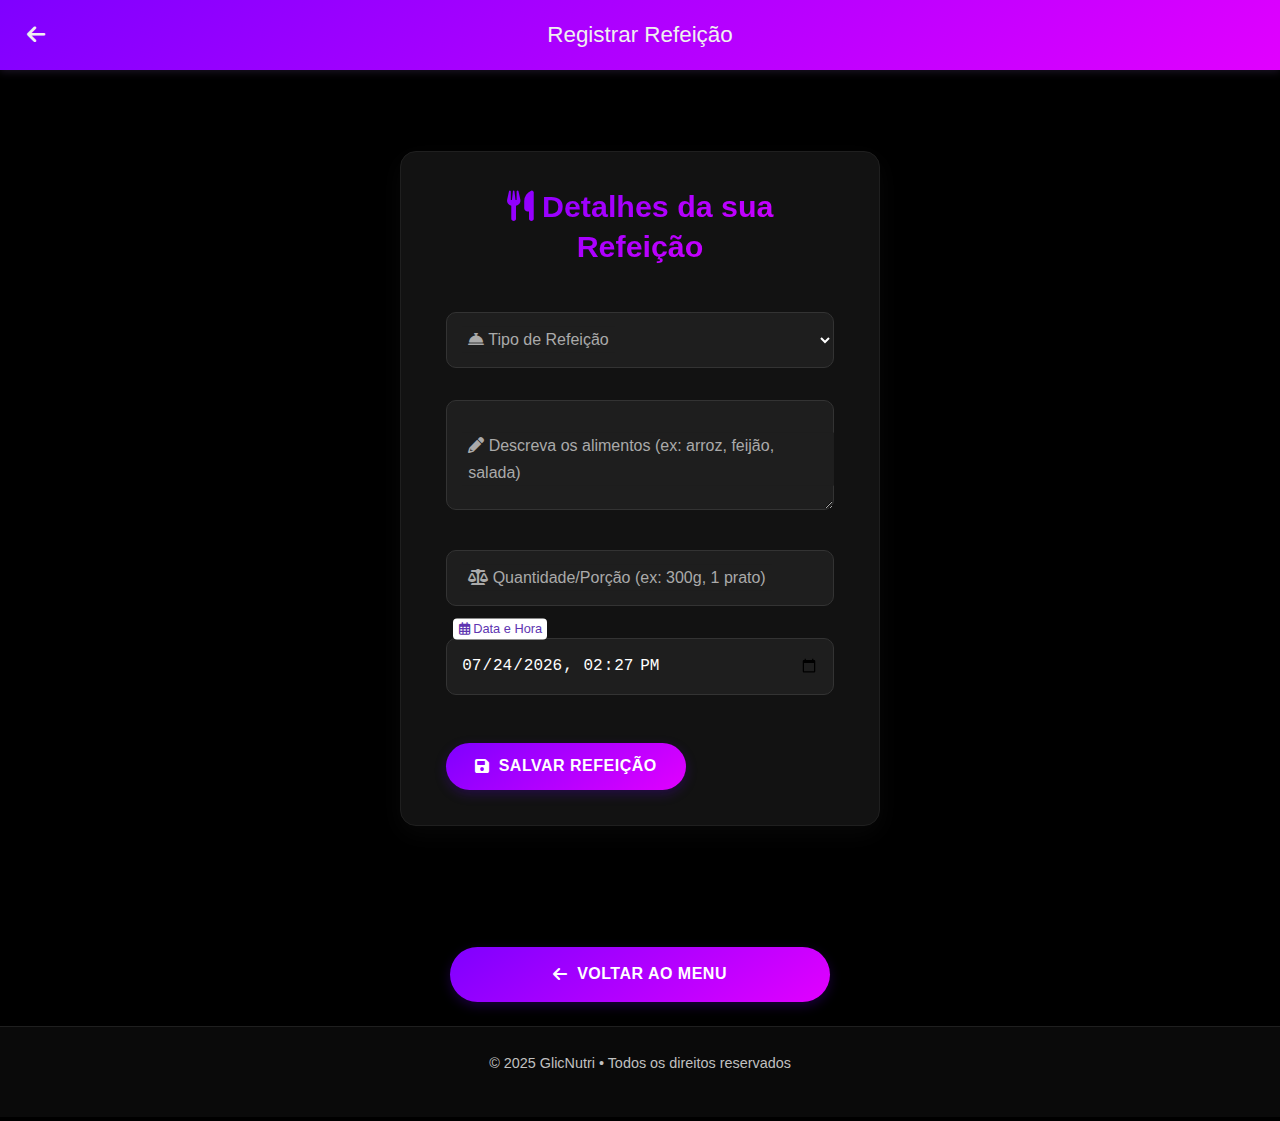
<file: RegistrarRefeição.html>
<!DOCTYPE html>
<html lang="pt-br">
<head>
  <meta charset="UTF-8" />
  <meta name="viewport" content="width=device-width, initial-scale=1.0" />
  <title>Registrar Refeição - GlicNutri</title>
  <link rel="stylesheet" href="style.css" /> <link rel="icon" href="GlicNutri2.png" type="image/png" />
  <link rel="stylesheet" href="https://cdnjs.cloudflare.com/ajax/libs/font-awesome/6.0.0-beta3/css/all.min.css">
  <script>
    // Dark mode toggle (se mantido)
    document.addEventListener("DOMContentLoaded", () => {
      const darkMode = localStorage.getItem("darkMode") === "true";
      document.body.classList.toggle("dark", darkMode);
    });
  </script>
</head>
<body>
  <header class="header-voltar">
    <a href="index.html" class="btn-voltar-header" title="Voltar">
      <i class="fas fa-arrow-left"></i>
    </a>
    <h1 class="header-title">Registrar Refeição</h1>
  </header>

  <main>
    <form class="form-container" onsubmit="event.preventDefault(); salvarRefeicao();">
      <h2><i class="fas fa-utensils" style="color: #27ae60;"></i> Detalhes da sua Refeição</h2>

      <div class="form-field">
        <select id="tipoRefeicao" required>
            <option value="" disabled selected>Qual refeição?</option>
            <option value="Café da Manhã">Café da Manhã</option>
            <option value="Lanche da Manhã">Lanche da Manhã</option>
            <option value="Almoço">Almoço</option>
            <option value="Lanche da Tarde">Lanche da Tarde</option>
            <option value="Jantar">Jantar</option>
            <option value="Ceia">Ceia</option>
            <option value="Outra">Outra</option>
        </select>
        <label for="tipoRefeicao"><i class="fas fa-concierge-bell"></i> Tipo de Refeição</label>
      </div>


      <div class="form-field">
        <textarea id="refeicaoDescricao" placeholder=" " rows="4" required></textarea>
        <label for="refeicaoDescricao"><i class="fas fa-pencil-alt"></i> Descreva os alimentos (ex: arroz, feijão, salada)</label>
      </div>

      <div class="form-field">
        <input type="text" id="quantidade" placeholder=" ">
        <label for="quantidade"><i class="fas fa-balance-scale"></i> Quantidade/Porção (ex: 300g, 1 prato)</label>
      </div>
      
      <div class="form-field">
        <input type="datetime-local" id="dataHoraRefeicao" required />
        <label for="dataHoraRefeicao" style="top: -0.7em; left: 0.6em; font-size: 0.8em; color: #5e35b1; background-color: #fff; padding: 0 0.4em; border-radius: 4px;"><i class="far fa-calendar-alt"></i> Data e Hora</label>
      </div>

      <button type="submit" style="margin-top: 1em;"><i class="fas fa-save"></i> Salvar Refeição</button>
      <div id="feedbackRefeicao" class="resultado-feedback" style="margin-top:1.5em; display:none;"></div>
    </form>
  </main>

  <div class="nav-buttons-vertical">
    <a href="index.html" class="button-link"><i class="fas fa-arrow-left"></i> Voltar ao Menu</a>
  </div>

  <footer>
     <p>&copy; 2025 GlicNutri • Todos os direitos reservados</p>
  </footer>

  <script>
    document.addEventListener("DOMContentLoaded", () => {
        // Pré-definir data e hora atuais para o campo datetime-local
        const now = new Date();
        now.setMinutes(now.getMinutes() - now.getTimezoneOffset()); // Ajuste para o fuso horário local
        const dataHoraInput = document.getElementById('dataHoraRefeicao');
        if (dataHoraInput) {
            dataHoraInput.value = now.toISOString().slice(0,16);
        }
    });

    function salvarRefeicao() {
      const tipo = document.getElementById("tipoRefeicao").value;
      const descricao = document.getElementById("refeicaoDescricao").value.trim();
      const quantidade = document.getElementById("quantidade").value.trim();
      const dataHoraInput = document.getElementById('dataHoraRefeicao').value;
      const feedbackDiv = document.getElementById("feedbackRefeicao");

      feedbackDiv.style.display = 'none';
      feedbackDiv.classList.remove('error');


      if (!tipo || !descricao || !dataHoraInput) {
        feedbackDiv.textContent = "Por favor, preencha o tipo da refeição, descrição e data/hora.";
        feedbackDiv.classList.add('error');
        feedbackDiv.style.display = 'block';
        return;
      }

      const refeicoes = JSON.parse(localStorage.getItem("refeicoes")) || [];

      refeicoes.push({
        tipo: tipo, // Usar o tipo selecionado
        descricao: `${descricao}${quantidade ? ' (' + quantidade + ')' : ''}`,
        data: new Date(dataHoraInput).toISOString() // Salvar em formato ISO
      });

      localStorage.setItem("refeicoes", JSON.stringify(refeicoes));

      feedbackDiv.textContent = "Refeição registrada com sucesso!";
      feedbackDiv.style.display = 'block';


      // Limpar campos
      document.getElementById("tipoRefeicao").value = "";
      document.getElementById("refeicaoDescricao").value = "";
      document.getElementById("quantidade").value = "";
      // Resetar data e hora para o momento atual para o próximo registro
      const now = new Date();
      now.setMinutes(now.getMinutes() - now.getTimezoneOffset());
      document.getElementById('dataHoraRefeicao').value = now.toISOString().slice(0,16);


      // Opcional: esconder mensagem após alguns segundos
      setTimeout(() => {
          feedbackDiv.style.display = 'none';
      }, 4000);
    }
  </script>
</body>
</html>
</file>
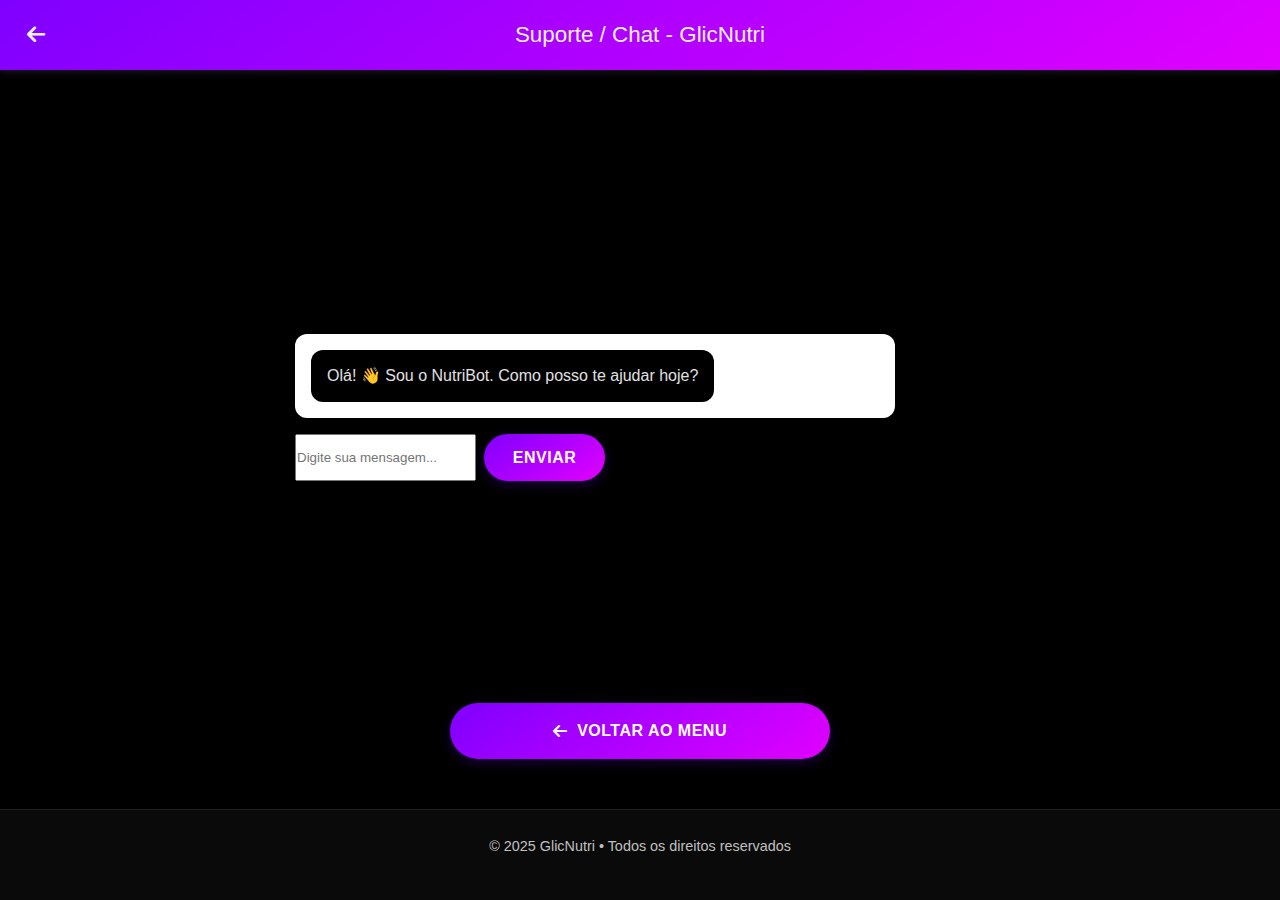
<file: SuporteChat.html>
<!DOCTYPE html>
<html lang="pt-br">
<head>
  <meta charset="UTF-8" />
  <meta name="viewport" content="width=device-width, initial-scale=1.0" />
  <title>Suporte / Chat - GlicNutri</title>
  <link rel="stylesheet" href="style.css" /> <link rel="icon" href="GlicNutri2.png" type="image/png" />
  <link rel="stylesheet" href="https://cdnjs.cloudflare.com/ajax/libs/font-awesome/6.0.0-beta3/css/all.min.css">
</head>
<body>
  <header class="header-voltar">
    <a href="index.html" class="btn-voltar-header" title="Voltar">
      <i class="fas fa-arrow-left"></i>
    </a>
    <h1 class="header-title">Suporte / Chat - GlicNutri</h1>
  </header>

  <main id="conteudo-registrar-glicose">
    </main>
	
  <main>
    <div style="width: 100%; max-width: 600px;">
      <div id="chatBox" style="background: #fff; padding: 1em; border-radius: 12px; box-shadow: 0 4px 12px rgba(0,0,0,0.1); max-height: 300px; overflow-y: auto; display: flex; flex-direction: column; gap: 0.8em;">
        <div style="align-self: flex-start; background-color: black; padding: 0.8em 1em; border-radius: 12px;">
          Olá! 👋 Sou o NutriBot. Como posso te ajudar hoje?
        </div>
      </div>

      <div style="margin-top: 1em; display: flex; gap: 0.5em;">
        <input type="text" id="userInput" placeholder="Digite sua mensagem..." />
        <button onclick="enviarMensagem()">Enviar</button>
      </div>
    </div>

    <!-- Botão centralizado no final da página -->
    
  </main>

 <div class="nav-buttons-vertical" style="gap: 0.5em;"> 
    <a href="index.html" class="button-link"><i class="fas fa-arrow-left"></i> Voltar ao Menu</a>
  </div>
	  <br>
  <footer>
     <p>&copy; 2025 GlicNutri • Todos os direitos reservados</p>
  </footer>

  <script>
    function enviarMensagem() {
      const input = document.getElementById("userInput");
      const texto = input.value.trim();
      if (!texto) return;

      const chatBox = document.getElementById("chatBox");

      const msgUser = document.createElement("div");
      msgUser.style.alignSelf = "flex-end";
      msgUser.style.backgroundColor = "#e0e0ff";
      msgUser.style.padding = "0.8em 1em";
      msgUser.style.borderRadius = "12px";
      msgUser.textContent = texto;
      chatBox.appendChild(msgUser);

      input.value = "";

      setTimeout(() => {
        const resposta = gerarRespostaSimples(texto);
        const msgBot = document.createElement("div");
        msgBot.style.alignSelf = "flex-start";
        msgBot.style.backgroundColor = "#f3f3f3";
        msgBot.style.padding = "0.8em 1em";
        msgBot.style.borderRadius = "12px";
        msgBot.textContent = resposta;
        chatBox.appendChild(msgBot);
        chatBox.scrollTop = chatBox.scrollHeight;
      }, 800);
    }

    function gerarRespostaSimples(texto) {
      const lower = texto.toLowerCase();
      if (lower.includes("glicemia")) return "Lembre-se de medir sua glicemia antes e depois das refeições.";
      if (lower.includes("alimentação")) return "Uma alimentação equilibrada com baixo índice glicêmico é ideal.";
      if (lower.includes("oi") || lower.includes("olá")) return "Olá! Estou aqui para te ajudar no que precisar.";
      if (lower.includes("insulina")) return "Consulte seu endocrinologista para ajustes de insulina.";
      return "Obrigado pela sua mensagem! Em breve um nutricionista real poderá responder também. 😊";
    }
  </script>
</body>
</html>
</file>
<file: style.css>
/* === Resets Básicos e Padrões Globais === */
*,
*::before,
*::after {
    box-sizing: border-box;
    margin: 0;
    padding: 0;
}

body {
    font-family: 'Inter', 'Segoe UI', Tahoma, Geneva, Verdana, sans-serif;
    background-color: #000000;
    color: #e0e0e0;
    line-height: 1.65;
    display: flex;
    flex-direction: column;
    min-height: 100vh;
    font-size: 16px;
    -webkit-font-smoothing: antialiased;
    -moz-osx-font-smoothing: grayscale;
}

/* === Tipografia === */
h1, h2, h3, h4, h5, h6 {
    font-weight: 700;
    color: #f5f5f5;
    margin-bottom: 0.75em;
    line-height: 1.3;
}

h1 { font-size: 2.4rem; }
h2 { font-size: 1.9rem; }
h3 { font-size: 1.5rem; }

p {
    margin-bottom: 1.1em;
    color: #c0c0c0;
}

a {
    color: #BB86FC;
    text-decoration: none;
    font-weight: 500;
    transition: color 0.2s ease-in-out, opacity 0.2s ease-in-out;
}

a:hover {
    color: #A76CF3;
    opacity: 0.85;
}

/* === Layout e Contêineres === */
.container {
    width: 90%;
    max-width: 1120px;
    margin: 0 auto;
    padding: 25px 0;
}

main {
    flex-grow: 1;
    padding: 25px 15px;
    width: 100%;
    max-width: 720px;
    margin: 1em auto;
}

/* === Cabeçalho Padrão (para login, cadastro) === */
header.simple-header {
    background: #0d0d0d;
    color: #f0f0f0;
    padding: 1.75em 0;
    text-align: center;
    box-shadow: 0 3px 10px rgba(255,255,255,0.05);
}

header.simple-header h1 {
    color: #f5f5f5;
    margin: 0;
    font-size: 1.9rem;
    font-weight: 600;
}


/* === CABEÇALHO PRINCIPAL (TELA "GlicNutri") - ESTILO CORRIGIDO === */
.main-header {
    background: #0a0a0a;
    color: #f0f0f0;
    padding: 0.9em 15px;
    box-shadow: 0 3px 10px rgba(255,255,255,0.04);
    position: sticky;
    top: 0;
    z-index: 1000;
}

.main-header .header-content {
    display: flex;
    justify-content: space-between; /* Garante Título à esquerda, Menu à direita */
    align-items: center;
    max-width: 1200px;
    margin: 0 auto;
}

.main-header .app-title {
    margin: 0;
    font-size: 1.7rem;
    font-weight: 700;
    letter-spacing: 0.5px;
    /* Gradiente aplicado diretamente aqui, sem centralização forçada */
    background: linear-gradient(145deg, #7F00FF, #E100FF);
    -webkit-background-clip: text;
    -webkit-text-fill-color: transparent;
    background-clip: text;
    text-fill-color: transparent;
}


/* === CABEÇALHO COM BOTÃO VOLTAR (SUBPÁGINAS) - ESTILO ISOLADO E DEFINITIVO === */
.header-voltar {
    background: linear-gradient(145deg, #7F00FF, #E100FF);
    padding: 0.9em 15px;
    width: 100%;
    display: flex;
    align-items: center;
    justify-content: flex-start; /* Apenas alinha o botão à esquerda */
    box-shadow: 0 2px 8px rgba(187, 134, 252, 0.15);
    position: relative; /* ESSENCIAL para a centralização do título */
    height: 70px;
    z-index: 100;
}

.header-voltar .header-title {
    position: absolute; /* Centralização forçada que não afeta outros headers */
    left: 50%;
    top: 50%;
    transform: translate(-50%, -50%);
    color: #f0f0f0;
    font-size: 1.4rem;
    font-weight: 500;
    margin: 0;
    padding: 0;
    text-align: center;
    white-space: nowrap;
}

.btn-voltar-header {
    background: transparent;
    border: none;
    color: #f0f0f0;
    cursor: pointer;
    display: flex;
    align-items: center;
    justify-content: center;
    text-decoration: none;
    width: 42px;
    height: 42px;
    border-radius: 50%;
    transition: background-color 0.2s ease;
    z-index: 2; /* Garante que o botão fique na frente */
}

.btn-voltar-header i { 
    font-size: 1.3em; 
}

.btn-voltar-header:hover { 
    background-color: rgba(255, 255, 255, 0.1); 
}

/* === Rodapé === */
footer {
    background-color: #0a0a0a;
    color: #888;
    text-align: center;
    padding: 1.75em 0;
    width: 100%;
    font-size: 0.9rem;
    margin-top: auto;
    border-top: 1px solid #1f1f1f;
}

/* === Botões === */
button, .button-link {
    background: linear-gradient(145deg, #7F00FF, #E100FF);
    color: white;
    border: none;
    padding: 0.9em 1.8em;
    border-radius: 30px;
    cursor: pointer;
    font-size: 1rem;
    font-weight: 600;
    text-decoration: none;
    display: inline-flex;
    align-items: center;
    justify-content: center;
    gap: 0.6em;
    transition: all 0.25s cubic-bezier(0.25, 0.8, 0.25, 1);
    box-shadow: 0 4px 12px rgba(98, 0, 234, 0.25), 0 1px 3px rgba(0,0,0,0.1);
    text-transform: uppercase;
    letter-spacing: 0.5px;
}

button:hover, .button-link:hover {
    background: linear-gradient(145deg, #6A00D6, #C700D6);
    transform: translateY(-3px) scale(1.02);
    box-shadow: 0 7px 18px rgba(98, 0, 234, 0.3), 0 3px 6px rgba(0,0,0,0.15);
}

button:active, .button-link:active {
    transform: translateY(-1px);
    box-shadow: 0 4px 12px rgba(98, 0, 234, 0.25), 0 1px 3px rgba(0,0,0,0.1);
}

.nav-buttons-vertical {
    display: flex;
    flex-direction: column;
    align-items: center;
    gap: 1.2em;
    width: 100%;
    max-width: 380px;
    margin: 2.5em auto 1.5em auto;
}
.nav-buttons-vertical button,
.nav-buttons-vertical a.button-link { width: 100%; }

/* === Formulários === */
.form-container {
    background: #121212;
    padding: 2.2em 2.8em;
    border-radius: 16px;
    box-shadow: 0 8px 25px rgba(255,255,255,0.03);
    width: 100%;
    max-width: 480px;
    margin: 2.5em auto;
    border: 1px solid #1f1f1f;
}

.form-container h2 {
    text-align: center;
    margin-bottom: 1.5em;
    background: linear-gradient(145deg, #7F00FF, #E100FF);
    -webkit-background-clip: text;
    -webkit-text-fill-color: transparent;
    background-clip: text;
    text-fill-color: transparent;
    font-weight: 700;
}

.form-field {
    position: relative;
    margin-bottom: 2em;
}

.form-field input,
.form-field select,
.form-field textarea {
    width: 100%;
    padding: 1.1em 0.9em;
    border: 1px solid #333333;
    border-radius: 10px;
    font-size: 1rem;
    color: white;
    background-color: #1e1e1e;
    transition: border-color 0.25s ease, box-shadow 0.25s ease;
}

.form-field input::placeholder,
.form-field textarea::placeholder {
    color: #777;
}

.form-field input:focus,
.form-field select:focus,
.form-field textarea:focus {
    border-color: #BB86FC;
    box-shadow: 0 0 0 4px rgba(187, 134, 252, 0.15);
    outline: none;
    background-color: #222222;
}

.form-field label {
    position: absolute;
    top: 50%;
    left: 1em;
    transform: translateY(-50%);
    font-size: 1rem;
    color: #aaa;
    pointer-events: none;
    transition: 0.2s ease all;
    background-color: #1e1e1e;
    padding: 0 0.4em;
}

.form-field input:focus + label,
.form-field input:not(:placeholder-shown) + label,
.form-field textarea:focus + label,
.form-field textarea:not(:placeholder-shown) + label,
.form-field select:focus + label,
.form-field select:valid + label {
    top: -0.75em;
    left: 0.75em;
    font-size: 0.8rem;
    color: #BB86FC;
    background-color: #121212;
    font-weight: 500;
}
.form-field textarea { min-height: 110px; resize: vertical; }
.form-field select option[value=""][disabled] { color: #888; }

.form-buttons { display: flex; flex-direction: column; gap: 1.2em; margin-top: 2.2em; }
.form-buttons button, .form-buttons a.button-link { width: 100%; }

/* === Logo === */
.logo-container { text-align: center; margin-top: 2em; margin-bottom: 1.5em; }
.logo { max-width: 160px; height: auto; }

/* === Tabelas Modernas === */
.table-container {
    overflow-x: auto;
    background-color: #121212;
    border-radius: 12px;
    box-shadow: 0 6px 20px rgba(255,255,255,0.03);
    margin: 2em 0;
    border: 1px solid #1f1f1f;
}
table.modern-table { width: 100%; border-collapse: separate; border-spacing: 0; font-size: 0.95rem; }
.modern-table th, .modern-table td {
    padding: 14px 18px;
    text-align: left;
    border-bottom: 1px solid #2a2a2a;
}
.modern-table th {
    background-color: #1a1a1a;
    color: #f0f0f0;
    font-weight: 600;
    text-transform: uppercase;
    font-size: 0.8rem;
    letter-spacing: 0.5px;
}
.modern-table tbody tr:hover { background-color: #1f1f1f; }
.modern-table tbody tr:last-child td { border-bottom: none; }
.modern-table td:first-child, .modern-table th:first-child { border-top-left-radius: 12px; border-bottom-left-radius: 12px; }
.modern-table td:last-child, .modern-table th:last-child { border-top-right-radius: 12px; border-bottom-right-radius: 12px; }


/* === Cards === */
.card {
    background: #121212;
    border-radius: 12px;
    box-shadow: 0 5px 18px rgba(255,255,255,0.03);
    padding: 1.75em;
    margin-bottom: 1.75em;
    transition: transform 0.25s ease-in-out, box-shadow 0.25s ease-in-out;
    border: 1px solid #1f1f1f;
}
.card:hover {
    transform: translateY(-4px);
    box-shadow: 0 8px 24px rgba(255,255,255,0.05);
}
.card h3 { color: #BB86FC; margin-top: 0; font-weight: 700; }
.card p { color: #c0c0c0; }

/* === Perfil Específico === */
.perfil-container-card {
    background: #121212;
    padding: 2.5em;
    border-radius: 16px;
    box-shadow: 0 8px 25px rgba(255,255,255,0.03);
    max-width: 520px;
    margin: 2.5em auto;
    border: 1px solid #1f1f1f;
}
.perfil-header { display: flex; flex-direction: column; align-items: center; margin-bottom: 2.2em; }
.perfil-inicial {
    width: 85px; height: 85px; border-radius: 50%;
    background: linear-gradient(145deg, #7F00FF, #E100FF);
    color: white; font-size: 2.8rem; font-weight: bold;
    display: flex; align-items: center; justify-content: center;
    margin-bottom: 0.8em; box-shadow: 0 5px 15px rgba(187, 134, 252, 0.2);
}
.perfil-header h2 { margin: 0; color: #f5f5f5; font-size: 1.9rem; }
.perfil-dados { display: flex; flex-direction: column; gap: 1.2em; }
.perfil-item {
    background: #1e1e1e;
    padding: 1em 1.3em; border-radius: 10px; font-size: 1rem;
    display: flex; justify-content: space-between; align-items: center;
    border-left: 5px solid #BB86FC;
}
.perfil-item span:first-child { font-weight: 500; color: #ccc; }
.perfil-item span:last-child { font-weight: 400; color: #e0e0e0; }

/* === Conteúdo Educativo === */
.educativo-container { padding: 1.2em 0; }
.educativo-titulo-main { text-align: center; color: #BB86FC; margin-bottom: 0.6em; }
.educativo-intro { text-align: center; font-size: 1.1rem; color: #c0c0c0; margin-bottom: 2.2em; max-width: 620px; margin-left: auto; margin-right: auto; }
.educativo-card { border-left: 5px solid #BB86FC; }
.educativo-mais { margin-top: 2.8em; text-align: center; font-weight: 500; color: #b0b0b0; font-style: italic; }
.educativo-videos { margin-top: 3.3em; }
.educativo-videos h2 { text-align: center; color: #f5f5f5; margin-bottom: 1.7em; }
.video-box { margin-bottom: 2.2em; background: #121212; padding: 18px; border-radius: 10px; box-shadow: 0 4px 12px rgba(255,255,255,0.02); border: 1px solid #1f1f1f;}
.video-box h4 { color: #BB86FC; margin-bottom: 0.8em; font-weight: 700; }
.video-box iframe { width: 100%; min-height: 320px; border: none; border-radius: 8px; }

/* Resultado de Ações */
.resultado-feedback {
    font-size: 1rem; margin-top: 1.7em;
    padding: 0.9em 1.3em; border-radius: 10px;
    text-align: center;
    background: #03DAC5;
    border-left: 5px solid #01A299;
    color: #000000;
}
.resultado-feedback.error {
    background: #CF6679;
    border-left-color: #B00020;
    color: #000000;
}


/* === Menu Hambúrguer === */
.hamburger-menu, .close-menu {
    background: transparent;
    border: none;
    color: #f0f0f0;
    font-size: 1.7rem;
    cursor: pointer;
    padding: 0.5em;
}
.close-menu {
    position: absolute;
    top: 12px;
    right: 12px;
    font-size: 1.9rem;
    color: #e0e0e0;
}
.close-menu:hover {
    color: #ffffff;
}

.mobile-nav {
    position: fixed;
    top: 0;
    right: -300px;
    width: 280px;
    height: 100%;
    background-color: #000000;
    box-shadow: -4px 0 20px rgba(187, 134, 252, 0.1);
    padding: 55px 0 20px 0;
    transition: right 0.35s cubic-bezier(0.25, 0.8, 0.25, 1);
    z-index: 1001;
    overflow-y: auto;
    border-left: 1px solid #1c1c1c;
}

.mobile-nav.active { right: 0; }
.mobile-nav ul { list-style: none; padding: 0; margin: 0; }
.mobile-nav ul li a {
    display: flex;
    align-items: center;
    gap: 15px;
    padding: 14px 28px;
    color: #c0c0c0;
    text-decoration: none;
    font-size: 1.0rem;
    font-weight: 500;
    transition: background-color 0.2s ease, color 0.2s ease;
    border-bottom: 1px solid #1a1a1a;
}
.mobile-nav ul li:last-child a { border-bottom: none; }
.mobile-nav ul li a:hover {
    background: linear-gradient(145deg, #7F00FF, #E100FF);
    color: #000000;
}
.mobile-nav ul li a i {
    width: 22px;
    text-align: center;
    font-size: 1.15em;
    color: #888;
    transition: color 0.2s ease;
}
.mobile-nav ul li a:hover i { color: #000000; }
.mobile-nav ul li a.nav-pro-link:hover { color: #000000 !important; }
.mobile-nav ul li a.nav-pro-link:hover i { color: #000000 !important; }
.nav-pro-link { margin-top: 20px; color: #02f5bc !important; }
.nav-pro-link i { color: #02f5bc !important; }
.nav-logout-link { margin-top: 20px; color: red !important; }
.nav-logout-link i { color: red !important; }

.mobile-nav ul li a.nav-logout-link:hover i { color: #000000 !important; }
.mobile-nav ul li a.nav-logout-link:hover { color: #000000 !important; }
.overlay {
    position: fixed; top: 0; left: 0; width: 100%; height: 100%;
    background-color: rgba(0, 0, 0, 0.75);
    z-index: 999; opacity: 0; visibility: hidden;
    transition: opacity 0.35s ease-in-out, visibility 0.35s ease-in-out;
}
.overlay.active { opacity: 1; visibility: visible; }

/* === Conteúdo Principal Específico (Ex: GlicNutri) === */
.glicnutri-main-content { padding-top: 2.5em; text-align: center; }
.welcome-section h2 {
    text-align: center;
    font-weight: 700;
    background: linear-gradient(145deg, #7F00FF, #E100FF);
    -webkit-background-clip: text;
    -webkit-text-fill-color: transparent;
    background-clip: text;
    text-fill-color: transparent;
    margin-bottom: 0.75em;
    line-height: 1.3;
}
.welcome-section p { font-size: 1.15rem; color: #c0c0c0; margin-bottom: 2.5em; }

/* === Quick Actions (Estilo GlicNutri Dark como padrão) === */
.quick-actions {
    display: flex;
    justify-content: center;
    gap: 20px;
    flex-wrap: wrap;
    margin-bottom: 3em;
}

.quick-action-card {
    background: linear-gradient(145deg, #7F00FF, #E100FF);
    color: white;
    border: none;
    padding: 0.9em 1.8em;
    border-radius: 30px;
    cursor: pointer;
    font-size: 1rem;
    font-weight: 600;
    text-decoration: none;
    display: inline-flex;
    align-items: center;
    justify-content: center;
    gap: 0.6em;
    transition: all 0.25s cubic-bezier(0.25, 0.8, 0.25, 1);
    box-shadow: 0 4px 12px rgba(98, 0, 234, 0.25), 0 1px 3px rgba(0, 0, 0, 0.1);
    text-transform: uppercase;
    letter-spacing: 0.5px;
}


.quick-action-card i {
    font-size: 2.4rem;
    color: #BB86FC;
    margin-bottom: 0.6em;
    transition: color 0.25s ease;
}

.quick-action-card span {
    font-size: 1rem;
    font-weight: 600;
    color: #e0e0e0;
    transition: color 0.25s ease;
}

.quick-action-card:hover {
    transform: translateY(-5px);
    box-shadow: 0 0 12px 3px rgba(187, 134, 252, 0.45),
                0 0 20px 5px rgba(187, 134, 252, 0.3);
}

.quick-action-card:active {
    background: linear-gradient(145deg, #BB86FC, #A76CF3);
    color: #000000;
    transform: translateY(-2px);
    box-shadow: 0 2px 8px rgba(187, 134, 252, 0.4);
}
.quick-action-card:active i,
.quick-action-card:active span {
    color: #000000;
}


/* === Responsividade === */
@media (max-width: 768px) {
    body { font-size: 15.5px; }
    h1 { font-size: 2rem; }
    h2 { font-size: 1.6rem; }
    h3 { font-size: 1.3rem; }
    .form-container { padding: 1.8em 1.5em; }
    main { padding: 20px 12px; margin-top: 0.5em; }

    .quick-action-card {
        width: calc(50% - 10px);
    }
}

@media (max-width: 600px) {
    .quick-actions { flex-direction: column; align-items: center; }
    .quick-action-card { width: 85%; max-width: 320px; padding: 1.5em; }
}

@media (max-width: 480px) {
    body { font-size: 15px; }
    
    .header-voltar .header-title { 
        font-size: 1.25rem; 
    }

    .btn-voltar-header,
    .header-spacer { 
        width: 40px; 
        height: 40px; 
    }
    
    button, .button-link {
        padding: 0.8em 1.5em;
        font-size: 0.9rem;
        letter-spacing: 0.3px;
    }
    .form-container { padding: 1.5em 1.2em; }
    .main-header .app-title { font-size: 1.5rem; }
    .hamburger-menu, .close-menu { font-size: 1.5rem; }
}


.app-title {
    text-align: center;
    font-weight: 700;
    background: linear-gradient(145deg, #7F00FF, #E100FF);
    -webkit-background-clip: text;
    -webkit-text-fill-color: transparent;
    background-clip: text;
    text-fill-color: transparent;
    margin-bottom: 0.75em;
    line-height: 1.3;
}
</file>
